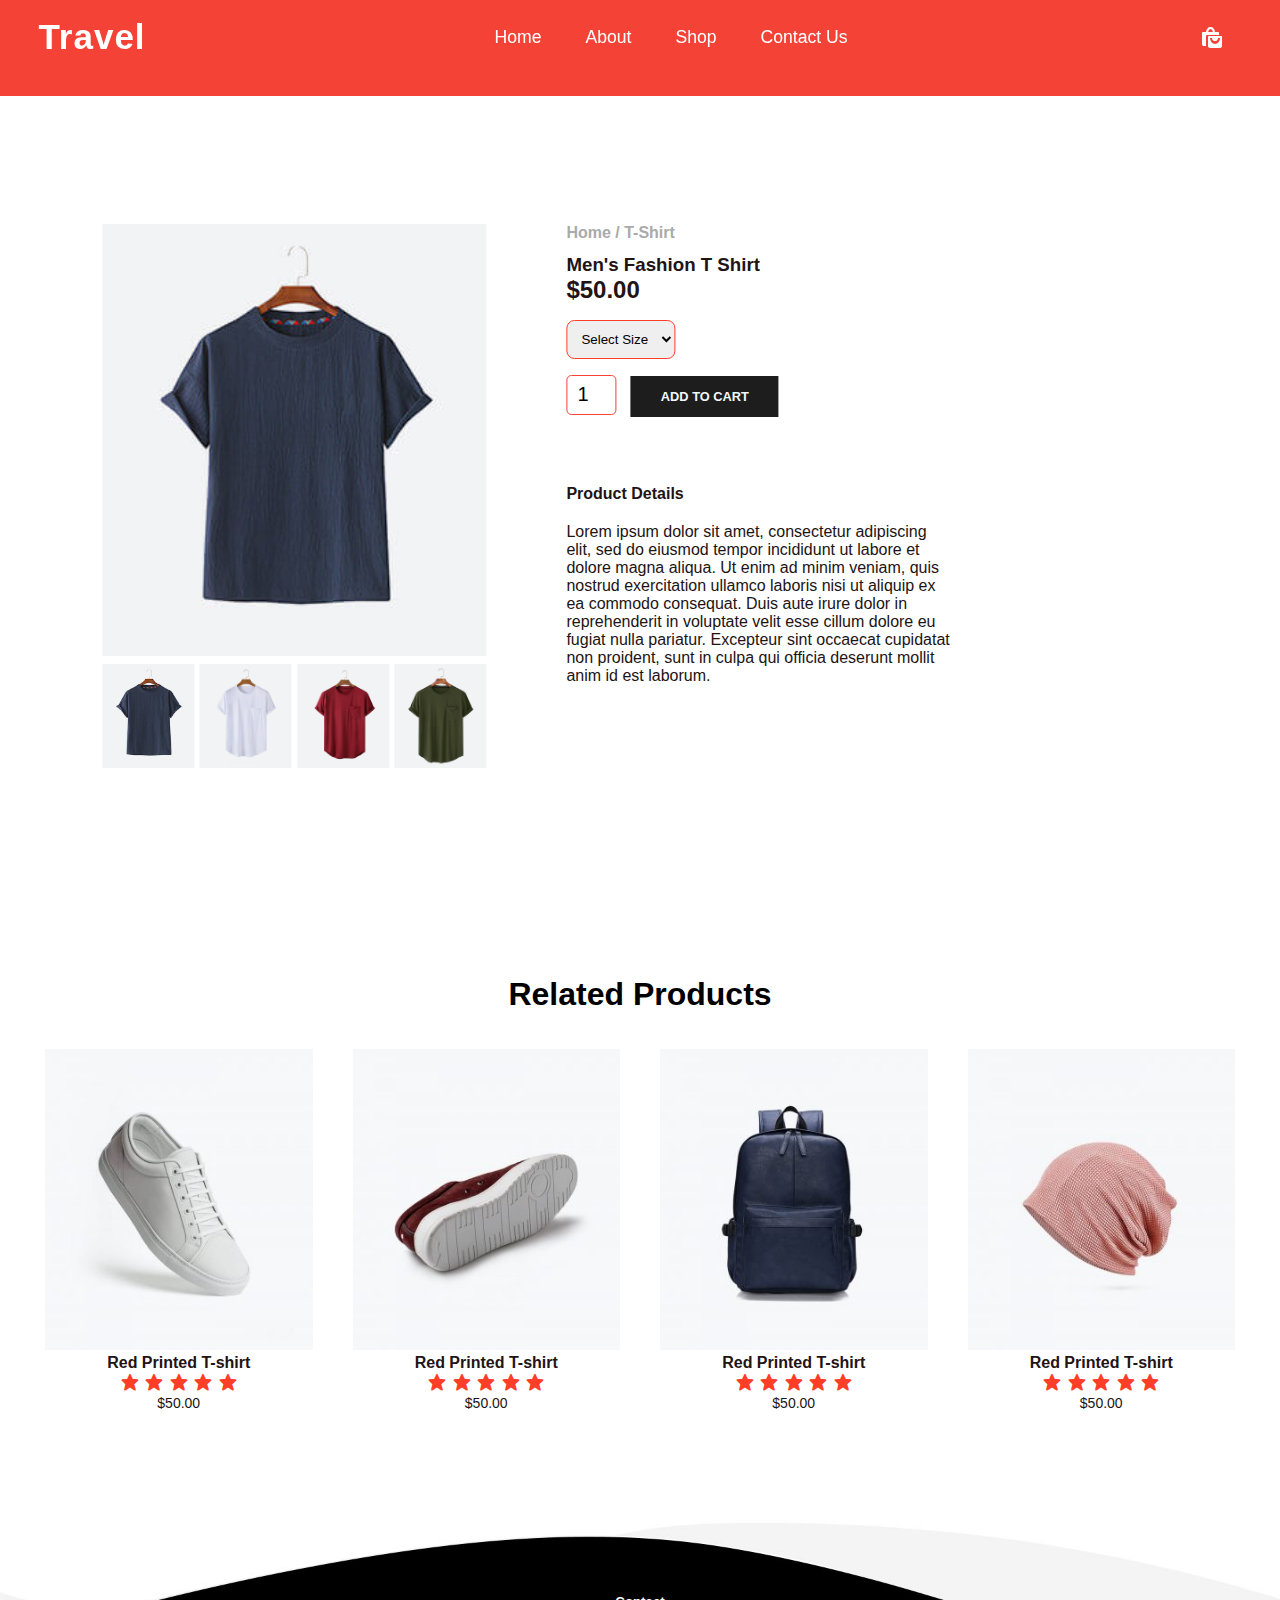
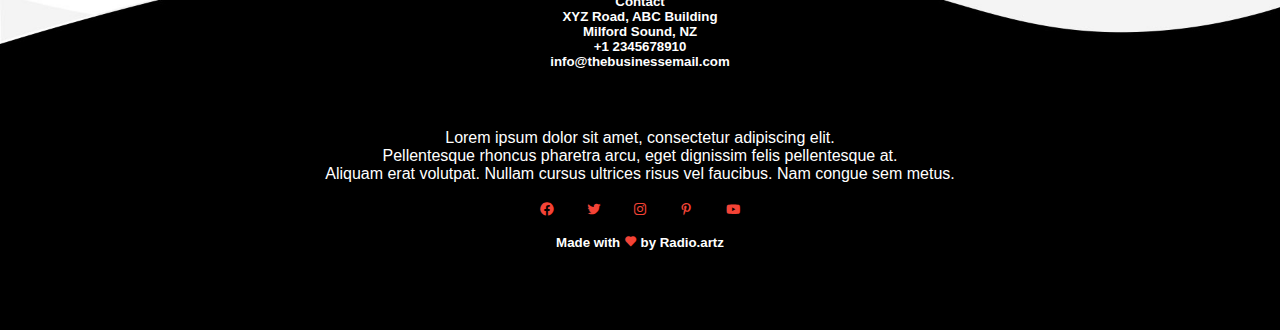
<file: product-information.html>
<!DOCTYPE html>
<html lang="en">
<head>
    <meta charset="UTF-8">
    <title>Travel Ecommerce Website</title>
      <link rel="stylesheet" href="style.css">

     <link rel="stylesheet" href="https://unpkg.com/boxicons@latest/css/boxicons.min.css">

    <link rel="preconnect" href="https://fonts.googleapis.com">
    <link rel="preconnect" href="https://fonts.gstatic.com" crossorigin>
    <link href="https://fonts.googleapis.com/css2?family=Paytone+One& family=Poppins:wght@100;200;300;400;500;600;700;800;900&display=swap" rel="stylesheet">

</head>
<body>
    <!------------------------------------HEADER START------------------------------------->
    <header>
        <a href="#" class="logo">Travel</a>

        <ul class="navbar open-sproduct">
            <li><a href="index.html">Home</a></li>
            <li><a href="index.html">About</a></li>
            <li><a href="store.html">Shop</a></li>
            <li><a href="contact.html">Contact Us</a></li>
        </ul>
        <div class="top-left">
        <a href="store.html#cart-bottom">
           <div class="bx bxs-shopping-bags" id="cart-icon"></div>
       </a>
       <button class="navbar-toggler" type="button" data-bs-toggle="collapse"
                data-bs-target="#navbarSupportedContent" aria-controls="navbarSupportedContent"
                aria-expanded="false" aria-label="Toggle navigation">
        <span class="bx bx-menu" id="menu-icon"></span>
       </button>
       </div>
    </header>

    <section class="product-info">
        <div class="">
        </div>
    </section>
<!------------------------------------HEADER END------------------------------------->


<!---------------------------------SPRODUCT START------------------------------------>
    <section class="container-3 single-product my-5 pt-5">
        <div class="row-3">
            <!--uses pre-made classes to sort images quickly into columns depending on screen size-->
            <div class="col-lg-5 col-md-12 col-12">
                <img class="img-fluid w-100 pb-1" src="img/shop/1.jpg" id="MainImg" alt="">

                <div class="small-img-group">
                    <div class="small-img-col">
                        <img src="img/shop/1.jpg" width="100%" class="small-img" alt="">
                    </div>
                    <div class="small-img-col">
                        <img src="img/shop/13.jpg" width="100%" class="small-img" alt="">
                    </div>
                    <div class="small-img-col">
                        <img src="img/shop/14.jpg" width="100%" class="small-img" alt="">
                    </div>
                    <div class="small-img-col">
                        <img src="img/shop/15.jpg" width="100%" class="small-img" alt="">
                    </div>
                </div>
            </div>

            <div class="col-lg-6 col-md-12 col-12">
                <a href="store.html">
                    <h6>Home / T-Shirt</h6>
                </a>
                <h3>Men's Fashion T Shirt</h3>
                <h2>$50.00</h2>
                <form>
                <select class="my-3">
                    <option>Select Size</option>
                    <option>XXL</option>
                    <option>XL</option>
                    <option>L</option>
                    <option>M</option>
                    <option>S</option>
                    <option>XS</option>
                </select>
                <input type="number" value="1" max="10" min="1">
                    <!---Redirects user to the cart at the bottom of the store page--->
                <button1 class="buy-btn btn-primary shop-item-button" type="button" onclick="window.location.href='store.html#cart-bottom';" id="button1">Add to Cart</button1>
                </form>
                <h4>Product Details</h4>
                <p>Lorem ipsum dolor sit amet, consectetur adipiscing elit,
                    sed do eiusmod tempor incididunt ut labore et dolore magna
                    aliqua. Ut enim ad minim veniam, quis nostrud exercitation
                    ullamco laboris nisi ut aliquip ex ea commodo consequat.
                    Duis aute irure dolor in reprehenderit in voluptate velit
                    esse cillum dolore eu fugiat nulla pariatur. Excepteur sint
                    occaecat cupidatat non proident, sunt in culpa qui officia
                    deserunt mollit anim id est laborum.</p>
            </div>

        </div>
    </section>
<!---------------------------------SPRODUCT END------------------------------------>


<!-----------------------------RELATED PRODUCTS START------------------------------->
<div class="small-container">
  <h2 class="title">Related Products</h2>
  <div class="row">
    <div class="column">
      <img src="img/featured/1.jpg" alt="">
      <h4>Red Printed T-shirt</h4>
      <div class="stars">
          <a href="#"><i class='bx bxs-star'></i></a>
          <a href="#"><i class='bx bxs-star'></i></a>
          <a href="#"><i class='bx bxs-star'></i></a>
          <a href="#"><i class='bx bxs-star'></i></a>
          <a href="#"><i class='bx bxs-star'></i></a>
      </div>
      <p>$50.00</p>
      <button1 class="buy-btn">BUY NOW</button1>
    </div>
    <div class="column">
      <img src="img/featured/2.jpg" alt="">
      <h4>Red Printed T-shirt</h4>
      <div class="stars">
          <a href="#"><i class='bx bxs-star'></i></a>
          <a href="#"><i class='bx bxs-star'></i></a>
          <a href="#"><i class='bx bxs-star'></i></a>
          <a href="#"><i class='bx bxs-star'></i></a>
          <a href="#"><i class='bx bxs-star'></i></a>
      </div>
      <p>$50.00</p>
      <button1 class="buy-btn">BUY NOW</button1>
    </div>
    <div class="column">
      <img src="img/featured/3.jpg" alt="">
      <h4>Red Printed T-shirt</h4>
      <div class="stars">
          <a href="#"><i class='bx bxs-star'></i></a>
          <a href="#"><i class='bx bxs-star'></i></a>
          <a href="#"><i class='bx bxs-star'></i></a>
          <a href="#"><i class='bx bxs-star'></i></a>
          <a href="#"><i class='bx bxs-star'></i></a>
      </div>
      <p>$50.00</p>
      <button1 class="buy-btn">BUY NOW</button1>
    </div>
    <div class="column">
      <img src="img/featured/4.jpg" alt="">
      <h4>Red Printed T-shirt</h4>
      <div class="stars">
          <a href="#"><i class='bx bxs-star'></i></a>
          <a href="#"><i class='bx bxs-star'></i></a>
          <a href="#"><i class='bx bxs-star'></i></a>
          <a href="#"><i class='bx bxs-star'></i></a>
          <a href="#"><i class='bx bxs-star'></i></a>
      </div>
      <p>$50.00</p>
      <button1 class="buy-btn">BUY NOW</button1>
    </div>
  </div>
</div>
<!------------------------------RELATED PRODUCTS END-------------------------------->


<!------------------------------FOOTER START---------------------------------->
<section class="footer">
    <div class="footer-content">
            <h5>Contact</h5>
            <h5>XYZ Road, ABC Building</h5>
            <h5>Milford Sound, NZ</h5>
            <h5>+1 2345678910</h5>
            <h5>info@thebusinessemail.com</h5>
            <p>Lorem ipsum dolor sit amet, consectetur adipiscing elit.<br> Pellentesque rhoncus pharetra arcu,
            eget dignissim felis pellentesque at. <br> Aliquam erat volutpat. Nullam cursus ultrices risus vel faucibus.
            Nam congue sem metus.</p>
    </div>
  <div class="icons">
    <i class='bx bxl-facebook-circle'></i>
    <i class='bx bxl-twitter'></i>
    <i class='bx bxl-instagram'></i>
    <i class='bx bxl-pinterest-alt'></i>
    <i class='bx bxl-youtube'></i>
  </div>
  <h5>Made with <i class='bx bxs-heart'></i> by Radio.artz</h5>
</section>
</body>
<!------------------------------FOOTER START---------------------------------->
 <!--link to javascript functionality-->
    <script type="text/javascript" src="script.js"></script>
</html>
</file>
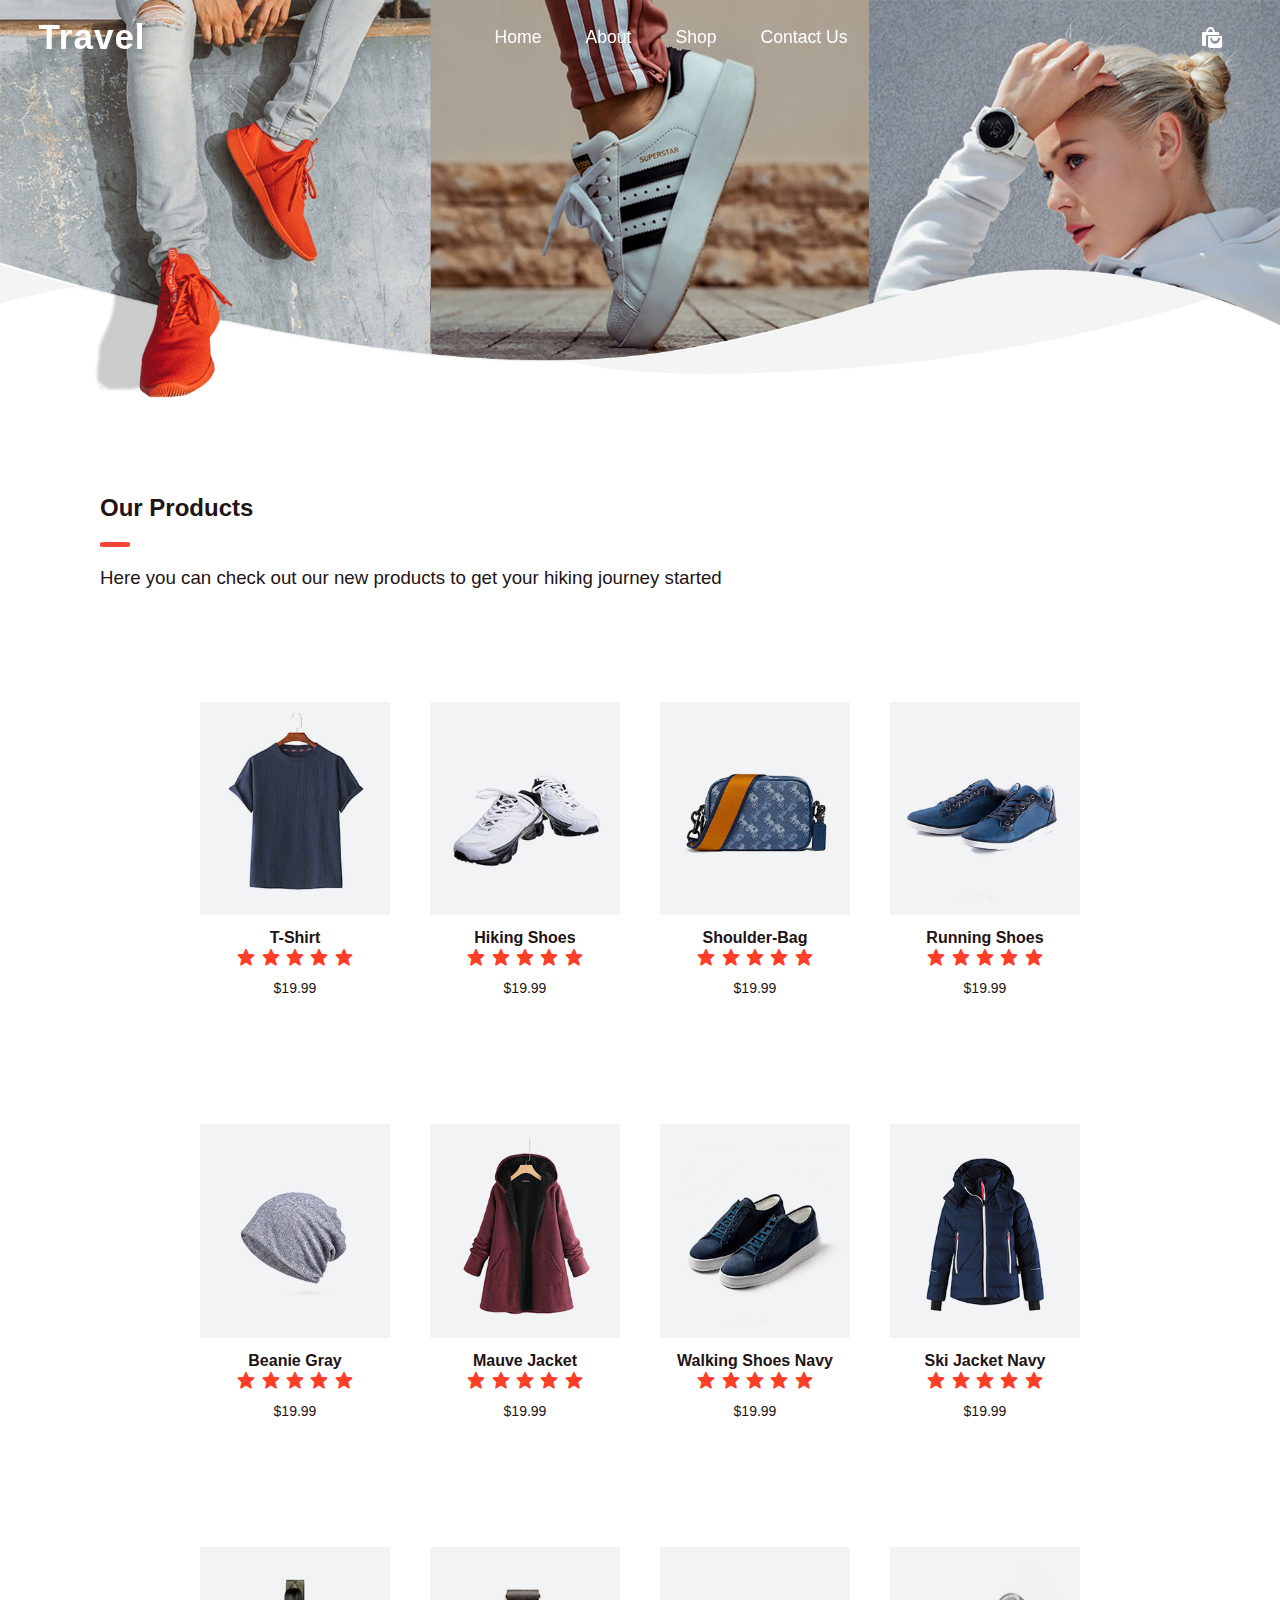
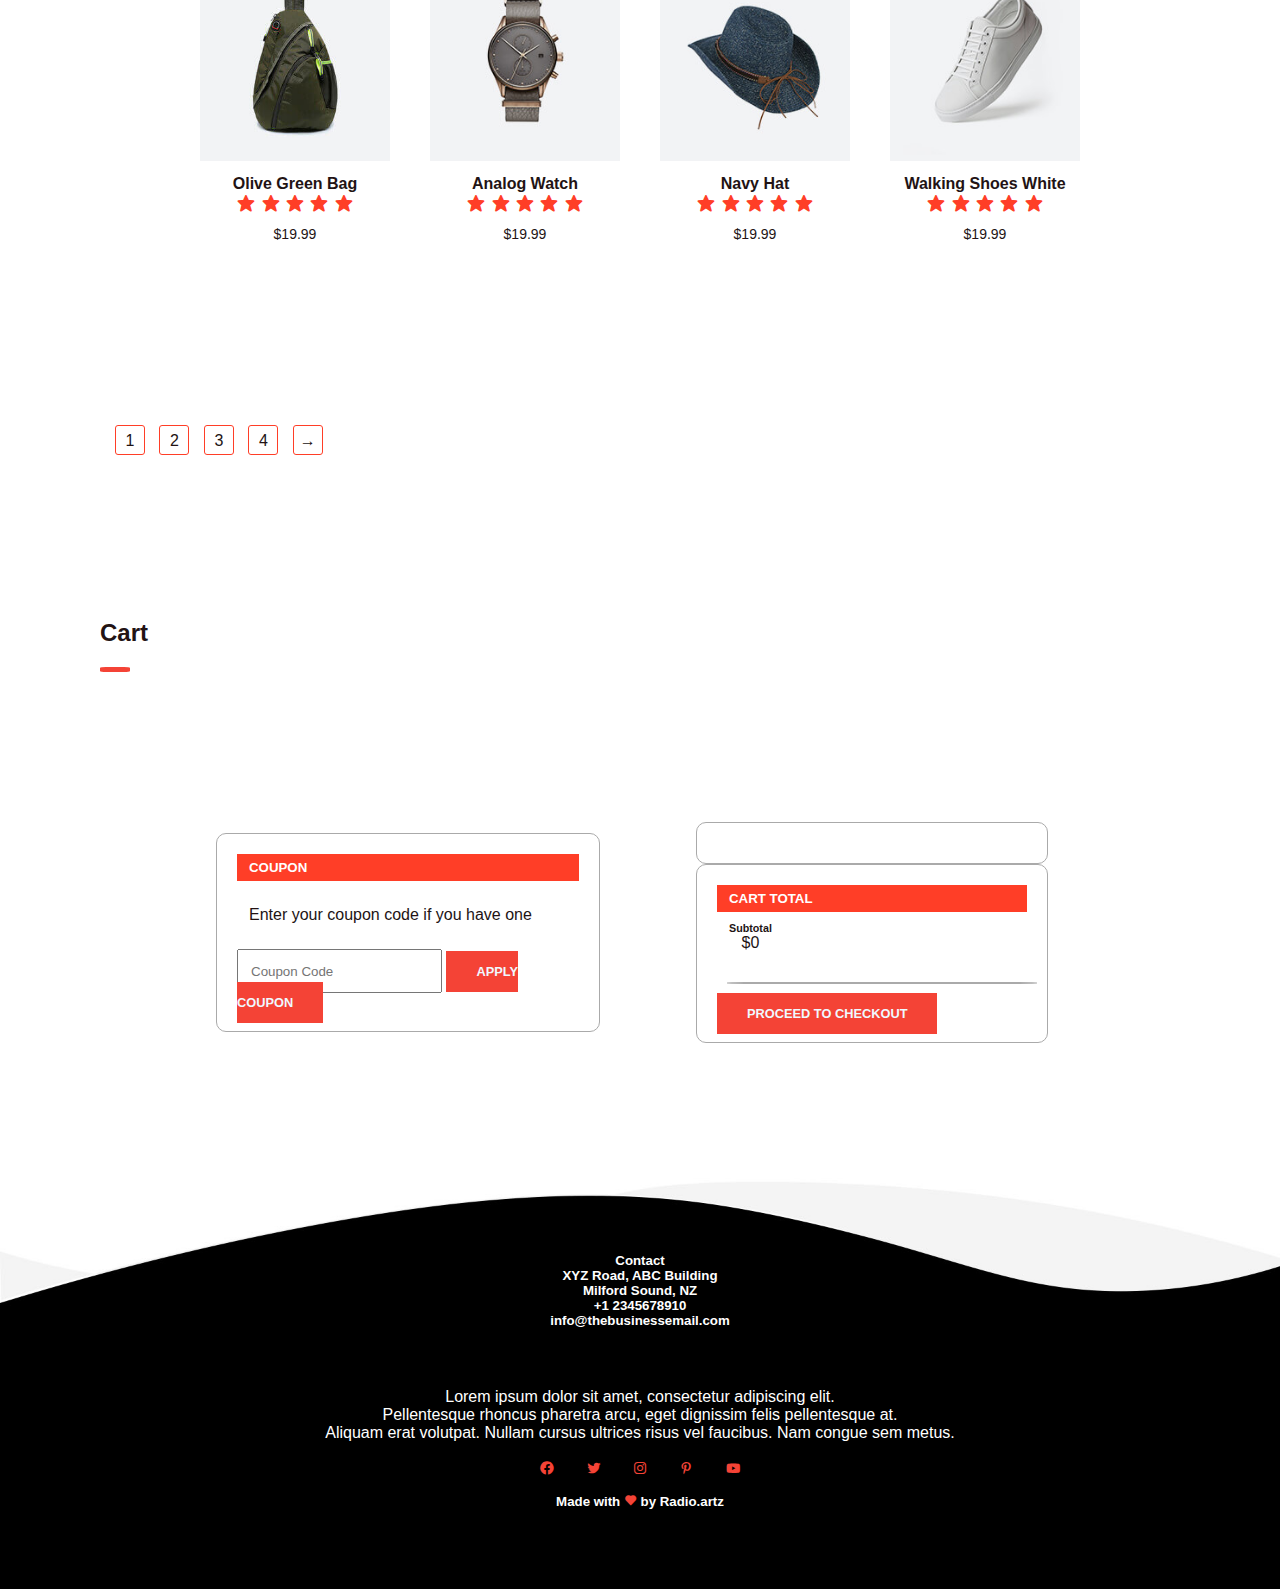
<file: store.html>
<!DOCTYPE html>
<html lang="en">
<head>
    <meta charset="UTF-8">
    <title>Travel Ecommerce Website</title>
      <link rel="stylesheet" href="style.css">

     <link rel="stylesheet" href="https://unpkg.com/boxicons@latest/css/boxicons.min.css">

    <link rel="preconnect" href="https://fonts.googleapis.com">
    <link rel="preconnect" href="https://fonts.gstatic.com" crossorigin>
    <link href="https://fonts.googleapis.com/css2?family=Paytone+One& family=Poppins:wght@100;200;300;400;500;600;700;800;900&display=swap" rel="stylesheet">

</head>
<body>
    <!------------------------------------HEADER START------------------------------------->
    <header>
        <a href="#" class="logo">Travel</a>

        <ul class="navbar open-shop">
            <li><a href="index.html">Home</a></li>
            <li><a href="about.html">About</a></li>
            <li><a href="store.html">Shop</a></li>
            <li><a href="contact.html">Contact Us</a></li>
        </ul>
        <div class="top-left">
        <a href="#cart-bottom">
           <div class="bx bxs-shopping-bags" id="cart-icon"></div>
       </a>
       <button class="navbar-toggler" type="button" data-bs-toggle="collapse"
                data-bs-target="#navbarSupportedContent" aria-controls="navbarSupportedContent"
                aria-expanded="false" aria-label="Toggle navigation">
        <span class="bx bx-menu" id="menu-icon"></span>
       </button>
       </div>
    </header>

    <section class="categories">
        <div class="">
        </div>
    </section>
<!------------------------------------HEADER END------------------------------------->


<!------------------------------------STORE PAGE START------------------------------------->
    <div class="small-container2">
  <h2 class="shop-title">Our Products</h2>
    <hr>
  <h3>Here you can check out our new products to get your hiking journey started</h3>
        <!---Uses classes to connect each section of a product to the Javascript that will add it to the cart-->
        <div class="small-container2 content-section">
            <div class="shop-items row">
                <div class="shop-item column">
                    <img class="shop-item-image" onclick="window.location.href='product-information.html';" src="img/shop/1.jpg">
                    <h4 class="shop-item-title">T-Shirt</h4>
                    <div class="shop-item-details">
                        <div class="stars">
                                    <a href="#"><i class='bx bxs-star'></i></a>
                                    <a href="#"><i class='bx bxs-star'></i></a>
                                    <a href="#"><i class='bx bxs-star'></i></a>
                                    <a href="#"><i class='bx bxs-star'></i></a>
                                    <a href="#"><i class='bx bxs-star'></i></a>
                        </div>
                        <p class="shop-item-price">$19.99</p>
                        <button1 class="buy-btn btn-primary shop-item-button" type="button" onclick="window.location.href='#cart-bottom';">ADD TO CART</button1>
                    </div>
                </div>
                <div class="shop-item column">
                    <img class="shop-item-image" src="img/shop/2.jpg">
                    <h4 class="shop-item-title">Hiking Shoes</h4>
                    <div class="shop-item-details">
                        <div class="stars">
                                    <a href="#"><i class='bx bxs-star'></i></a>
                                    <a href="#"><i class='bx bxs-star'></i></a>
                                    <a href="#"><i class='bx bxs-star'></i></a>
                                    <a href="#"><i class='bx bxs-star'></i></a>
                                    <a href="#"><i class='bx bxs-star'></i></a>
                        </div>
                        <p class="shop-item-price">$19.99</p>
                        <button1 class="buy-btn btn-primary shop-item-button" type="button">ADD TO CART</button1>
                    </div>
                </div>
                <div class="shop-item column">
                    <img class="shop-item-image" src="img/shop/3.jpg">
                    <h4 class="shop-item-title">Shoulder-Bag</h4>
                    <div class="shop-item-details">
                        <div class="stars">
                                    <a href="#"><i class='bx bxs-star'></i></a>
                                    <a href="#"><i class='bx bxs-star'></i></a>
                                    <a href="#"><i class='bx bxs-star'></i></a>
                                    <a href="#"><i class='bx bxs-star'></i></a>
                                    <a href="#"><i class='bx bxs-star'></i></a>
                        </div>
                        <p class="shop-item-price">$19.99</p>
                        <button1 class="buy-btn btn-primary shop-item-button" type="button">ADD TO CART</button1>
                    </div>
                </div>
                <div class="shop-item column">
                    <img class="shop-item-image" src="img/shop/4.jpg">
                    <h4 class="shop-item-title">Running Shoes</h4>
                    <div class="shop-item-details">
                        <div class="stars">
                                    <a href="#"><i class='bx bxs-star'></i></a>
                                    <a href="#"><i class='bx bxs-star'></i></a>
                                    <a href="#"><i class='bx bxs-star'></i></a>
                                    <a href="#"><i class='bx bxs-star'></i></a>
                                    <a href="#"><i class='bx bxs-star'></i></a>
                        </div>
                        <p class="shop-item-price">$19.99</p>
                        <button1 class="buy-btn btn-primary shop-item-button" type="button">ADD TO CART</button1>
                    </div>
                </div>
                <div class="shop-item column">
                    <img class="shop-item-image" src="img/shop/5.jpg">
                    <h4 class="shop-item-title">Beanie Gray</h4>
                    <div class="shop-item-details">
                        <div class="stars">
                                    <a href="#"><i class='bx bxs-star'></i></a>
                                    <a href="#"><i class='bx bxs-star'></i></a>
                                    <a href="#"><i class='bx bxs-star'></i></a>
                                    <a href="#"><i class='bx bxs-star'></i></a>
                                    <a href="#"><i class='bx bxs-star'></i></a>
                        </div>
                        <p class="shop-item-price">$19.99</p>
                        <button1 class="buy-btn btn-primary shop-item-button" type="button">ADD TO CART</button1>
                    </div>
                </div>
                <div class="shop-item column">
                    <img class="shop-item-image" src="img/shop/6.jpg">
                    <h4 class="shop-item-title">Mauve Jacket</h4>
                    <div class="shop-item-details">
                        <div class="stars">
                                    <a href="#"><i class='bx bxs-star'></i></a>
                                    <a href="#"><i class='bx bxs-star'></i></a>
                                    <a href="#"><i class='bx bxs-star'></i></a>
                                    <a href="#"><i class='bx bxs-star'></i></a>
                                    <a href="#"><i class='bx bxs-star'></i></a>
                        </div>
                        <p class="shop-item-price">$19.99</p>
                        <button1 class="buy-btn btn-primary shop-item-button" type="button">ADD TO CART</button1>
                    </div>
                </div>
                <div class="shop-item column">
                    <img class="shop-item-image" src="img/shop/7.jpg">
                    <h4 class="shop-item-title">Walking Shoes Navy</h4>
                    <div class="shop-item-details">
                        <div class="stars">
                                    <a href="#"><i class='bx bxs-star'></i></a>
                                    <a href="#"><i class='bx bxs-star'></i></a>
                                    <a href="#"><i class='bx bxs-star'></i></a>
                                    <a href="#"><i class='bx bxs-star'></i></a>
                                    <a href="#"><i class='bx bxs-star'></i></a>
                        </div>
                        <p class="shop-item-price">$19.99</p>
                        <button1 class="buy-btn btn-primary shop-item-button" type="button">ADD TO CART</button1>
                    </div>
                </div>
                <div class="shop-item column">
                    <img class="shop-item-image" src="img/shop/8.jpg">
                    <h4 class="shop-item-title">Ski Jacket Navy</h4>
                    <div class="shop-item-details">
                        <div class="stars">
                                    <a href="#"><i class='bx bxs-star'></i></a>
                                    <a href="#"><i class='bx bxs-star'></i></a>
                                    <a href="#"><i class='bx bxs-star'></i></a>
                                    <a href="#"><i class='bx bxs-star'></i></a>
                                    <a href="#"><i class='bx bxs-star'></i></a>
                        </div>
                        <p class="shop-item-price">$19.99</p>
                        <button1 class="buy-btn btn-primary shop-item-button" type="button">ADD TO CART</button1>
                    </div>
                </div>
                <div class="shop-item column">
                    <img class="shop-item-image" src="img/shop/9.jpg">
                    <h4 class="shop-item-title">Olive Green Bag</h4>
                    <div class="shop-item-details">
                        <div class="stars">
                                    <a href="#"><i class='bx bxs-star'></i></a>
                                    <a href="#"><i class='bx bxs-star'></i></a>
                                    <a href="#"><i class='bx bxs-star'></i></a>
                                    <a href="#"><i class='bx bxs-star'></i></a>
                                    <a href="#"><i class='bx bxs-star'></i></a>
                        </div>
                        <p class="shop-item-price">$19.99</p>
                        <button1 class="buy-btn btn-primary shop-item-button" type="button">ADD TO CART</button1>
                    </div>
                </div>
                <div class="shop-item column">
                    <img class="shop-item-image" src="img/shop/10.jpg">
                    <h4 class="shop-item-title">Analog Watch</h4>
                    <div class="shop-item-details">
                        <div class="stars">
                                    <a href="#"><i class='bx bxs-star'></i></a>
                                    <a href="#"><i class='bx bxs-star'></i></a>
                                    <a href="#"><i class='bx bxs-star'></i></a>
                                    <a href="#"><i class='bx bxs-star'></i></a>
                                    <a href="#"><i class='bx bxs-star'></i></a>
                        </div>
                        <p class="shop-item-price">$19.99</p>
                        <button1 class="buy-btn btn-primary shop-item-button" type="button">ADD TO CART</button1>
                    </div>
                </div>
                <div class="shop-item column">
                    <img class="shop-item-image" src="img/shop/11.jpg">
                    <h4 class="shop-item-title">Navy Hat</h4>
                    <div class="shop-item-details">
                        <div class="stars">
                                    <a href="#"><i class='bx bxs-star'></i></a>
                                    <a href="#"><i class='bx bxs-star'></i></a>
                                    <a href="#"><i class='bx bxs-star'></i></a>
                                    <a href="#"><i class='bx bxs-star'></i></a>
                                    <a href="#"><i class='bx bxs-star'></i></a>
                        </div>
                        <p class="shop-item-price">$19.99</p>
                        <button1 class="buy-btn btn-primary shop-item-button" type="button">ADD TO CART</button1>
                    </div>
                </div>
                <div class="shop-item column">
                    <img class="shop-item-image" src="img/shop/12.jpg">
                    <h4 class="shop-item-title">Walking Shoes White</h4>
                    <div class="shop-item-details">
                        <div class="stars">
                                    <a href="#"><i class='bx bxs-star'></i></a>
                                    <a href="#"><i class='bx bxs-star'></i></a>
                                    <a href="#"><i class='bx bxs-star'></i></a>
                                    <a href="#"><i class='bx bxs-star'></i></a>
                                    <a href="#"><i class='bx bxs-star'></i></a>
                        </div>
                        <p class="shop-item-price">$19.99</p>
                        <button1 class="buy-btn btn-primary shop-item-button" type="button">ADD TO CART</button1>
                    </div>
                </div>
            </div>
            </div>
        </div>
<!------------------------------------STORE PAGE END------------------------------------->


<!------------------------------------PAGEINATION START------------------------------------->
  <div class="page-btn">
    <span>1</span>
    <span>2</span>
    <span>3</span>
    <span>4</span>
    <span>&#8594;</span>
  </div>
<!------------------------------------PAGEINATION END------------------------------------->


<!------------------------------------CART AND COUPON START------------------------------------->
<div class="small-container2">
    <h2 class="shop-title">Cart</h2>
    <hr>
</div>
<section id="cart-bottom" class="container-3">
    <div class="row-purchases">
        <div class="coupon col-lg-6 col-12">
            <div>
                <h5>COUPON</h5>
                <p>Enter your coupon code if you have one</p>
                <input type="text" placeholder="Coupon Code">
                <button1>APPLY COUPON</button1>
            </div>
        </div>

        <div class="total col-lg-6 col-12 container">
            <div class="cart-items">
            </div>
            <div class="cart-total">
                <h5 class="cart-total-title">CART TOTAL</h5>
                <div class="subtotal">
                    <h6>Subtotal</h6>
                    <!--Uses classes to connect to Javascript which calculates the total based on product price-->
                    <p class="cart-total-price">$0</p>
                </div>
                <hr class="second-hr">

                <button1 class="btn-primary btn-purchase checkout" type="button">PROCEED TO CHECKOUT</button1>
            </div>
        </div>
    </div>
</section>
    </body>
<!------------------------------------CART AND COUPON END------------------------------------->


<!------------------------------FOOTER START---------------------------------->
<section class="footer">
    <div class="footer-content">
            <h5>Contact</h5>
            <h5>XYZ Road, ABC Building</h5>
            <h5>Milford Sound, NZ</h5>
            <h5>+1 2345678910</h5>
            <h5>info@thebusinessemail.com</h5>
            <p>Lorem ipsum dolor sit amet, consectetur adipiscing elit.<br> Pellentesque rhoncus pharetra arcu,
            eget dignissim felis pellentesque at. <br> Aliquam erat volutpat. Nullam cursus ultrices risus vel faucibus.
            Nam congue sem metus.</p>
    </div>
  <div class="icons">
    <i class='bx bxl-facebook-circle'></i>
    <i class='bx bxl-twitter'></i>
    <i class='bx bxl-instagram'></i>
    <i class='bx bxl-pinterest-alt'></i>
    <i class='bx bxl-youtube'></i>
  </div>
  <h5>Made with <i class='bx bxs-heart'></i> by Radio.artz</h5>
</section>

<!------------------------------FOOTER END---------------------------------->
</html>

<!--link to javascript functionality-->
<script type="text/javascript" src="script.js"></script>
<!--link to javascript Store functionality-->
<script type="text/javascript" src="store.js"></script>
</file>
<file: style.css>
*{
    padding: 0;
    margin: 0;
    box-sizing: border-box;
    font-family: 'Poppins', sans-serif;
    text-decoration: none;
    list-style: none;
    scroll-behavior: smooth;
}
:root{
    --bg-colour: #fff;
    --text-colour: #221314;
    --second-colour: #FF3E27;
    --main-colour: #f44336;
    --big-font: 96px;
    --h2-font: 48px;
    --p--font: 17.6px;
}

body{
    background: var(--bg-color);
    color: var(--text-colour);
}

button1, #button1{
    font-size: 0.8rem;
    font-weight: 700;
    outline: none;
    border: none;
    background-color: #1d1d1d;
    color: aliceblue;
    padding: 13px 30px;
    text-transform: uppercase;
    cursor: pointer;
    margin-top: 12px;
}
button1, #button1:hover{
    background-color: #f44336;
    transition: 0.3s ease;
}
button:not(hover){
    background-color: #000000;
    transition: 0.3s ease;
}

/*--------------------------CUSTOM ADDITIVES START [Based on Bootstrap]--------------------------*/
hr{
    width: 30px;
    height: 5px;
    border: 1px solid transparent;
    border-radius: 20%;
    background-color: #f44336;
    margin-top: 20px;
    margin-right: auto;
    margin-bottom: 20px;
    margin-left: 10px;
}
.container-3{
  padding-right: 35%;
  padding-left: 35%;
  margin-right: auto;
  margin-left: auto;
}
.my-5 {
  margin-top: 3rem;
  margin-bottom: 3rem;
}
.pt-5 {
  padding-top: 3rem;
}
.col-lg-5 {
    flex: 0 0 auto;
    width: 41.66666667%;
  }
.col-lg-6 {
    flex: 0 0 auto;
    width: 50%;
  }
.col-md-12 {
    flex: 0 0 auto;
    width: 100%;
  }
.col-12 {
  flex: 0 0 auto;
  width: 100%;
}
.img-fluid {
  max-width: 100%;
  height: auto;
}
.w-100 {
  width: 100%;
}
.pb-1 {
  padding-bottom: 0.25rem;
}
.my-3 {
  margin-top: 1rem !important;
  margin-bottom: 1rem !important;
}
/*----------------------------ADDITIVES END-------------------------------*/

/*----------------------------HEADER START-------------------------------*/
header{
    position: fixed;
    top: 0;
    right: 0;
    width: 100%;
    z-index: 1000;
    display: flex;
    align-items: center;
    justify-content: space-between;
    background: transparent;
    padding: 30px 18%;
    transition: ease .40s;
}
header img{
    filter: invert(100%);
}
.logo{
    font-size: 35px;
    font-weight: 600;
    letter-spacing: 1px;
    color: var(--bg-colour)
}

.navbar{
    display: flex;
}
.navbar a{
    color: var(--bg-colour);
    font-size: var(--p--font);
    font-weight: 500;
    padding: 10px 22px;
    border-radius: 4px;
    transition: ease .40s;
}
.navbar a:hover{
    background: var(--bg-colour);
    color: var(--text-colour);
    box-shadow: 5px 10px 30px rgb(85 85 85 / 20%);
    border-radius: 4px;
}
.top-left{
    display: flex;
    justify-content: space-between;
    gap: 15px;
}
#menu-icon{
    color: var(--bg-colour);
    font-size: 1.5rem;
    font-weight: 500;
    transition: 0.3s ease;
    cursor: pointer;
    padding: 7px;
    display: none;
}
#menu-icon:hover, #menu-icon.active{
    background: var(--bg-colour);
    color: var(--text-colour);
    box-shadow: 5px 10px 30px rgb(85 85 85 / 20%);
    border-radius: 4px;
    transition: 0.5s ease;
}

#cart-icon:hover{
    background: var(--bg-colour);
    color: var(--text-colour);
    box-shadow: 5px 10px 30px rgb(85 85 85 / 20%);
    border-radius: 4px;
    transition: 0.5s ease;
}

.navbar-toggler{
    background: none;
    border: none;
}

#cart-icon{
    color: #ffffff;
    scale: 150%;
    padding: 7px;
}

section{
    padding: 80px 18%;
}
.home{
    position: relative;
    width: 100%;
    height: 100vh;
    background: url(img/backgroundmain.jpg);
    background-size: cover;
    background-position: center;
    background-repeat: no-repeat;
    display: flex;
    flex-direction: column;
    justify-content: center;
    align-items: flex-start;
}
.home-text h1{
    font-size: 250px;
    line-height: 1;
    color: var(--bg-colour);
    font-family: cheap-pine,sans-serif;
    font-weight: 400;
    font-style: normal;
    letter-spacing: 4px;
    margin-bottom: 0;
}
.home-text p{
    color: #ffffffbf;
    font-size: 20px;
    font-weight: 400;
    line-height: 38px;
    margin-bottom: 50px;
}
.home-text h2{
    color: #ffffffbf;
    font-size: 20px;
    font-weight: 400;
    line-height: 38px;
    margin-bottom: 5px;
}
.home form{
    max-width: 100%;
    width: 450px;
    position: relative;
}
.home form input:first-child{
    display: inline-block;
    width: 100%;
    padding: 20px 150px 20px 30px;
    box-shadow: 5px 10px 30px rgb(85 85 85 / 20%);
    outline: none;
    border: none;
    border-radius: 15px;
    opacity: 75%;
}
.home form input:last-child{
    display: inline-block;
    position: absolute;
    outline: none;
    border: none;
    padding: 14px 30px;
    border-radius: 15px;
    background: #ff492c;
    color: var(--bg-colour);
    top: 6px;
    right: 6px;
    cursor: pointer;
}

.home form input:last-child:hover{
    background: #ff492c;
    transition: 0.3s ease;
}

header.sticky{
    background: var(--bg-colour);
    padding: 10px 18%;
}
.sticky #cart-icon{
    color: #000000;
}
.sticky .logo{
   color: var(--text-colour);
}
.sticky .navbar a{
    color: var(--text-colour);
    box-shadow: none;
}
.sticky .navbar{
    top: 3rem;

}
.sticky .navbar a:hover{
    color: #f44336;
}
.text h2{
    font-size: var(--h2-font);
    line-height: 1.1;
}
/*----------------------------HEADER END-------------------------------*/

/*----------------------------BOOKING FORM START-------------------------------*/
.book-form {
  width: 100%;
  margin: 3rem auto;
  background: var(--bg-colour);
  border-radius: 1rem;
  padding: 1.5rem 2rem;
}

.book-form form {
  display: flex;
  flex-wrap: wrap;
  gap: 1.5rem;
  align-items: flex-end;
}

.book-form form .inputBox {
    flex: 1 1 25rem;
}

.book-form form .btn {
    flex: 1 1 25rem;
    margin-bottom: 0.3rem;
}

.book-form form .inputBox span {
  font-size: 1.4rem;
  color: #aaa;
}
.book-form form .inputBox input {
  width: 100%;
  padding: 1.2rem 1.4rem;
  border-radius: 1.7rem;
  border: 1px solid transparent;
  box-shadow: inset 0 0 4px;
  font-size: 1.2rem;
  color: #aaa;
  text-transform: none;
  background: none;
}
.btn{
    background-color: #FF3E27;
    color: var(--bg-colour);
    padding: 1rem 3rem;
    border-radius: 5rem;
    border: 1px solid transparent;
    font-size: 1.2rem;
    text-transform: none;
    text-align: center;
}
.btn:hover{
    cursor: pointer;
}
.book-form form .btn:hover {
    box-shadow: 5px 10px 15px rgb(55 55 55 / 12%);
	border: 1px solid transparent;
	transform: scale(101%);
    transition: ease 0.4s;
    opacity: 70%;
    cursor: pointer;
}

section1{
    padding: 0;
}
.container{
    max-width: 1040px;
    padding-left: 1rem;
    padding-right: 1rem;
    margin: 50px auto;
}
/*----------------------------BOOKING FORM END-------------------------------*/


/*----------------------------EXPERIENCES START----------------------------*/
section{
    padding: 50px -100%;
}

.title{
	text-align: center;
}
.title h2{
	font-size: var(--h2-font);
	line-height: 1.2;
}
.experiences-content{
	display: flex;
	flex: 33.33%;
    gap: 32px;
	align-items: center;
    margin-bottom: 60px;
    margin-top: 40px;
}
.thum{
	position: relative;
	transition: all .3s cubic-bezier(.445,.05,.55,.95);
	will-change: filter;
	cursor: pointer;
}
.thum:hover{
   	transform: scale(102%);
    transition: ease 0.4s;
}
.thum img{
	width: 100%;
	height: auto;
}
.thum h3{
	position: absolute;
	font-size: 30px;
	font-weight: 600;
	text-align: right;
	color: #f0eded;
	top: 25px;
	right: 20px;
}
.dest-content{
	display: flex;
    padding-top: 24px;
    flex-wrap: wrap;
    justify-content: center;
    align-items: center;
    text-align: center;
}
.stars i{
	color: #FF3E27;
	font-size: 20px;
}
/*----------------------------EXPERIENCES END----------------------------*/


/*-----------------------------BANNER START-------------------------------*/
#banner{
    background-image: url("img/parallax.jpg");
    width: 100%;
    height: 60vh;
    background-size: cover;
    background-position: top 70px center;
    background-repeat: no-repeat;
    background-attachment: fixed;
    display: flex;
    flex-direction: column;
    justify-content: center;
    align-items: flex-start;
}
.container1{
    --bs-gutter-x: 10rem;
    --bs-gutter-y: 0;
    width: 100%;
    padding-right: calc(var(--bs-gutter-x) * 0.5);
    padding-left: calc(var(--bs-gutter-x) * 0.5);
    margin-right: auto;
    margin-left: auto;
    font-size: 180%;
    color: #ffffff;
}

/*-----------------------------BANNER END-------------------------------*/


/*--------------------------COMPANY OFFERS START------------------------*/
.row-items{
	display: flex;
    gap: 4%;
    text-align: center;
    flex-wrap: wrap;
    align-items: center;
    justify-content: center;
}
.text{
    font-size: var(--h2-font);
	line-height: 1.2;
    text-align: center;
}
.container-box{
	background: var(--bg-color);
	border: 1px solid transparent;
	padding: 30px 10px;
	border-radius: 4px;
	transition: all 1s ease 0s;
	cursor: pointer;
}
.container-img img{
	height: 85px;
	width: 85px;
	padding: 15px;
	background: var(--bg-color);
	border-radius: 4px;
	margin-bottom: 15px;
	cursor: pointer;
}
.container-box h4{
	font-size: 24px;
	font-weight: 600;
	margin-bottom: 8px;
}
.container-box p{
	font-size: 15px;
	color: var(--second-color);
}
.container-box:hover{
	border: 1px solid transparent;
	transform: translateY(-3px);
}
/*--------------------------COMPANY OFFERS END------------------------*/


/*----------------------VIDEO ADVERTISEMENT START-----------------------*/
.about {
    display: block;
    align-items: center;
    flex-wrap: wrap;
}

.about .video-container .controls {
    text-align: center;
    padding: 2rem 0;
}

.about .video-container .controls span {
    display: inline-block;
    height: 1.5rem;
    width: 1.5rem;
    border-radius: 50%;
    background: #aaaaaa;
    cursor: pointer;
    margin: .7rem;
}

.about .video-container .controls span:hover {
    background: #f44336;
    transition: ease .5s;
}

.about .content {
    flex: 1 1 42rem;
    text-align: center;
}

.about .content span {
    color: #f44336;
    font-size: 2rem;

}

.about .content h3 {
    color: #000000;
    font-size: 4rem;
    margin-top: 0.5rem;
}

.about .content p {
    padding: 1rem 10px 10px 10px;
    font-size: 1.4rem;
    color: #000000;
    line-height: 2;
}

.about .video-container video {
    right:0;
    left:0;
    width: 100%;
    height: 800px;
    object-fit: cover;
}
/*----------------------VIDEO ADVERTISEMENT END-----------------------*/

/*--------------------------FEATURED PRODUCTS START-------------------------*/
.column .buy-btn{
    color: #ffffff;
    transform: translateY(20px);
    opacity: 0;
    transition: 0.3s all;
    border-radius: 0.2rem;
    text-align: center;
    font-size: 0.8rem;
    font-weight: 700;
    outline: none;
    border: none;
    background-color: #1d1d1d;
    padding: 13px 40px;
    text-transform: uppercase;
}
.column:hover .buy-btn{
    transform: translateY(0);
    opacity: 100%;
}



.small-container{
    margin: auto;
    padding-left: 25px;
    padding-right: 25px;
    padding-top: 5%;
}

.row {
  display: flex;
  flex-wrap: wrap;
    align-items: center;
}

.column{
    flex: 25%;
    min-width: 200px;
    transition: transform 0.5s;
    text-align: center;
    padding: 20px 20px 10px;
    margin-bottom: 50px;
}

.column img{
    width: 100%;
    height: auto;
    box-sizing: border-box;
    object-fit: cover;
    cursor: pointer;
}

.title{
    text-align: center;
    margin: 0 80px;
    position: relative;
    line-height: 60px;
    color: #000000;
    font-size: 32px;
}


.column p{
    font-size: 14px;
    padding-bottom: 30px;
}

.column:hover{
    transform: translateY(-5px);
    opacity: 70%;
    transition: 0.3s ease;
}
.column:not(hover){
    transform: translateY(5px);
    opacity: 100%;
    transition: 0.3s ease;
}
/*--------------------------FEATURED PRODUCTS END-------------------------*/


/*-------------------------------------------------------------------------

                             CONTACT PAGE START

-------------------------------------------------------------------------*/

.contact-col .bx{
    scale: 120%;
    padding-right: 20px;
}
.contact{
    position: relative;
    width: 100%;
    height: 100vh;
    background: url(img/backgroundcontact.jpg) center;
    background-repeat: no-repeat;
    background-size: cover;
    align-items: center;
    padding-top: 20%;
    text-align: center;
    padding-bottom: 0;
}

.contact-text h1{
    font-size: var(--big-font);
    line-height: 1.2;
    color: var(--bg-colour);
    font-family: 'Paytone One', sans-serif;
    letter-spacing: 4px;
    margin-bottom: 20px;
}
.contact-text p{
    color: #ffffffbf;
    font-size: 20px;
    font-weight: 400;
    line-height: 38px;
    margin-bottom: 50px;
}
.location h1{
    text-align: center;
    font-size: 40px;
    padding-bottom: 30px;
}
.location{
    width: 80%;
    margin: auto;
    padding: 90px 10px 8px;
}

.location iframe{
    width: 100%;
}
.contact-us{
    width: 80%;
    margin: auto;
}
.contact-us h1{
    text-align: center;
    font-size: 40px;
    padding-bottom: 70px;
}
.contact-col{
    flex-basis: 48%;
    margin-bottom: 30px;
}
.contact-col div{
    display: flex;
    align-items: center;
    margin-bottom: 40px;
}
.contact-col div .fa{
    font-size: 28px;
    color: #f44336;
    margin: 10px 30px 10px 10px;
}
.contact-col div p{
    padding: 0;
}
.contact-col div h5{
    font-size: 20px;
    margin-bottom: 5px;
    color: #555;
    font-weight: 400;
}
.contact-col input, .contact-col textarea{
    width: 100%;
    padding: 15px;
    margin-bottom: 17px;
    outline: none;
    border: 3px solid #ccc;
    box-sizing: border-box;
}
/*--------------------------CONTACT PAGE END-------------------------*/


/*-------------------------------------------------------------------------

                             ABOUT PAGE START

-------------------------------------------------------------------------*/
.about-head{
    position: relative;
    width: 100%;
    height: 70vh;
    background: url(img/backgroundabout.jpg) center;
    align-items: center;
    padding-top: 20%;
    text-align: center;
}

.experience-lvl{
    width: 100%;
    margin: auto;
    text-align: center;
    padding-top: 100px;
}
.experience-lvl h1{
    font-size: 36px;
    font-weight: 600;
}

.experience-lvl p{
    color: #777;
    font-size: 14px;
    font-weight: 300;
    line-height: 22px;
    padding: 10px;
}

.experience-lvl .row {
    margin-top: 5%;
    display: flex;
    justify-content: space-between;
}
.experience-lvl-col{
    flex-basis: 31%;
    background: #FFEAE3;
    border-radius: 10px;
    margin-bottom: 5%;
    padding: 20px 12px;
    box-sizing: border-box;
}
.experience-lvl h3{
    text-align: center;
    font-weight: 600;
    margin: 10px 0;
}
@media(max-width: 700px){
    .experience-lvl .row{
        flex-direction: column;
    }
}

.about-us{
    width: 100%;
    margin: auto;
    padding-top: 80px;
    padding-bottom: 50px;
}

.about-col{
    flex-basis: 48%;
    padding: 40px 20px;
}

.about-col img{
    width: 100%;
    border: 1px solid transparent;
    border-radius: 10px;
}

.about-col h1{
    padding-top: 0;
    font-size: 40px;
}

.about-col p{
    padding: 15px 1px 25px;
}
/*--------------------------------ABOUT PAGE END--------------------------------*/


/*-------------------------------------------------------------------------

                             STORE PAGE START

-------------------------------------------------------------------------*/
.shop-title{
	text-align: left;
    padding-left: 10px;
    padding-top: 20px;
    font-weight: 800;
}
.small-container2{
    margin: auto;
    padding-left: 90px;
    padding-right: 90px;
    padding-top: 5%;
}
.small-container2 h3{
    font-weight: 400;
    padding-bottom: 3%;
    padding-left: 10px;
}
.small-container2 p{
    padding-top: 10px;
}
.small-container2 h4{
    padding-top: 10px;
}
.shop-header .logo{
    color: #000000;
}
.shop-header{
    background: #ffffff;
}
.shop-navbar{
    display: flex;
}
.shop-navbar a{
    color: var(--bg-colour);
    font-size: var(--p--font);
    font-weight: 500;
    padding: 10px 22px;
    border-radius: 4px;
    transition: ease .40s;
}

.shop-navbar a{
    color: var(--text-colour);
    box-shadow: none;
}

.shop-navbar a:hover{
    color: #FF3E27;
}
#shop-cart-icon {
        color: var(--text-colour);
        scale: 150%;
        padding: 7px;
    }
#shop-cart-icon:hover{
    background: var(--bg-colour);
    color: #FF3E27;
    border-radius: 4px;
    transition: 0.5s ease;
}
.categories{
    background: url("img/backgroundshop.jpg");
    background-repeat: no-repeat;
    padding: 16%;
}
.row-2{
    justify-content: space-between;
    margin: 100px auto 50px;
}
select{
    border: 1px solid #FF3E27;
    padding: 5px;
    border-radius: 0.5rem;
}
select:focus{
    outline: none;

}
.page-btn{
   margin: 80px 105px 80px;
   
}
.page-btn span {
    display: inline-block;
    border: 1px solid #FF3E27;
    border-radius: 3px;
    margin-left: 10px;
    width: 30px;
    height: 30px;
    text-align: center;
    line-height: 30px;
    cursor: pointer;
}

.page-btn span:hover{
    background:#FF3E27;
    color: #fff;
}
/*--------------------------------ABOUT PAGE END--------------------------------*/


/*--------------------------SPRODUCT START--------------------------*/
.row-3 {
  display: flex;
  flex-wrap: nowrap;
  gap: 80px;
  transform: translateX(-90%);
}
.small-img-group{
    display: flex;
    justify-content: space-between;
}
.small-img-col{
    flex-basis: 24%;
    cursor: pointer;
}

.product-info{
    background: #f44336;
    padding: 3rem;
}
.single-product{
    margin-top: 80px;
}

.single-product select{
    display: block;
    padding: 10px;
    margin-top: 20px;
}
.single-product input{
    width: 50px;
    height: 40px;
    padding-left: 10px;
    font-size: 20px;
    margin-bottom: 30px;
    margin-right: 10px;
    border: 1px solid #f44336;
    border-radius: 5px;
}
.single-product h4{
    padding-top: 40px;
}
.single-product p{
    padding-top: 20px;
}
.single-product h6{
    color: #aaaaaa;
    font-size: 1rem;
    padding-bottom: 3%;
    cursor: pointer;
}
.single-product h6:hover{
    color: #f44336;
    transition: 0.3s ease;
}
input:focus{
    outline: none;
}
/*--------------------------SPRODUCT END--------------------------*/


/* -----------------------CART ITEMS START -----------------------*/
.row-purchases{
    display: flex;
    grid-template-columns: repeat(auto-fit, minmax(120px, auto));
    align-items: center;
    gap: 80px;
    flex-wrap: nowrap;
    justify-content: center;
}
#cart-container{
    overflow-x: auto;
}
#cart-container table{
    width:100%;
    border-collapse: collapse;
    table-layout: fixed;
    white-space: nowrap;
}
#cart-container table thead{
    font-weight: 700;
}
#cart-container table thead td{
    border: none;
    padding: 6px 6px;
    background-color: #FF3E27;
    color: #ffffff;
}
.quantity{
    width: 25%;
}
#cart-container table td{
    border: 1px solid #aaaaaa;
    text-align: center;
}
#cart-container table tbody img{
    width: 100px;
    height: 80px;
    object-fit: cover;
}
#cart-container table tbody i{
    color: #FF3E27;
}
#cart-container table td:nth-child(1){
    width: 100px;
}
#cart-container table td:nth-child(2),
#cart-container table td:nth-child(3) {
    width: 200px;
}
#cart-container table td:nth-child(4),
#cart-container table td:nth-child(5),
#cart-container table td:nth-child(6){
    width: 170px;
}
.subtotal{
    display: flex;
    justify-content: space-between;
}
#cart-bottom .coupon>div,
#cart-bottom .total>div{
    border: 1px solid #aaaaaa;
    padding: 20px;
    border-radius: 10px;
}
#cart-bottom .coupon h5,
#cart-bottom .total h5{
    border: none;
    padding: 6px 12px;
    background-color: #FF3E27;
    color: #ffffff;
    font-weight: 700;
}
#cart-bottom .coupon p{
    padding: 25px 12px;
}
#cart-bottom .coupon input{
    height: 44px;
    padding: 0 12px;
}
#cart-bottom .total div>div{
    padding: 10px 12px;
    display: grid;
    text-align: center;
    object-position: center;
    justify-items: center;
}
#cart-bottom .total h6{
    color: #221314;
}
.second-hr{
    background: #aaaaaa;
    width: 100%;
    height: 1px;
}

#cart-bottom .total div>button{
    margin: 0 12px 20px 0;
    display: flex;
    justify-content: flex-end;
}
.checkout{
    margin-left: auto;
}
/* -----------------------CART ITEMS END -----------------------*/


/*-------------------------FOOTER START-------------------------*/
.footer{
    background-image: url(img/backgroundfooter.jpg);
    background-repeat: no-repeat;
    background-size: cover;
    text-align: center;
    padding: 80px 0;
    color: white;
}
.footer p{
    padding-top: 60px;
}
.footer h4{
    margin-bottom: 25px;
    margin-top:20px;
    font-weight: 600;
}
.icons .bx{
    color: #f44336;
    margin: 0 13px;
    padding: 18px 0;
}
.bxs-heart{
    color: #f44336;
}
/*-------------------------FOOTER END-------------------------*/


/*-------------------------------------------------------------------------

                       MEDIA QUERIES START

-------------------------------------------------------------------------*/
@media (max-width: 1400px){
    header{
        padding: 17px 3%;
        transition: .2s;
    }
    header.sticky{
        padding:10px 3%;
        transition: .2s
    }
    section{
        padding: 80px 3%;
        transition: .2s;
    }
    :root{
       --big-font: 72px;
       --h2-font: 36.8px;
       --p-font: 16px;
        transition: .2s;
    }
    .about .content span {
        font-size: 1rem;
    }

    .about .content h3 {
        font-size: 3rem;
    }

    .about .content p {
        padding-left: 10%;
        padding-right: 10%;
        font-size: 1rem;
    }
    .dest-content{
        display: grid;
        padding-top: 0;
        padding-bottom: 24px;
        justify-content: center;
        align-items: center;
        text-align: center;
        font-size: 32px;
    }
    .thum{
        padding-top: 0;
    }
    .categories{
        background: url("img/backgroundshop.jpg");
        background-size: cover;
    }
}

@media (max-width: 1040px) {
    #menu-icon {
        display: block;

    }

    #cart-icon {
        display: block;
        color: white;
        scale: 150%;
    }

    .sticky #menu-icon {
        color: var(--text-colour);
    }

    .sticky #cart-icon {
        color: var(--text-colour);
    }

    .home {
        height: 88vh;
    }

    .navbar {
        position: absolute;
        top: 110%;
        right: -100%;
        width: 270px;
        height: 120vh;
        background: transparent;
        display: flex;
        flex-direction: column;
        text-align: right;
        transition: 0.5s all;
    }

    .open {
        right: 0;
    }
    .open-sproduct {
        background-color: #f44336;
    }
    .open-shop {
        background-color: #f44336;
    }

    .navbar a {
        display: block;
    }
    .sticky .navbar{
        padding-top: 2rem;
        background: #ffffff;
    }
    .navbar a:hover {
        color: var(--text-colour);
    }

    .row-3 {
        flex-wrap: wrap;
        width: 100%;
    }
    .col-12 {
        flex: 0 0 auto;
        width: 278%;
    }
    .experience-lvl .row{
        flex-direction: column;
    }
    .row-purchases{
        flex-wrap: wrap;
    }
}

@media (max-width: 576px){
   :root{
       --big-font: 60.8px;
       --h2-font: 28.8px;
       transition: 2s;
   }
    .text{
        text-align: center;
    }
    .home{
        height: 85vh;
        transition: .2s;
    }
    .row{
        text-align: center;
    }
    .column{
        flex-basis: 100%;
    }
    .experiences-content{
        display: block;
        align-items: center;
        margin-top: 50px;
        margin-bottom: 50px;
    }
    .single-product .row{
        text-align: left;
    }
    .single-product .col-2{
        padding: 20px 0;
    }
    .single-product h1{
        font-size: 26px;
        line-height: 22px;
    }
    .cart-info p{
        display: none;
    }
}

@media (max-width: 600px){
    .categories{
        background-image: revert;
        background-color: #f44336;
        padding: 16%;
    }
}

@media (max-width:1089px) {
    .small-container {
        margin: auto;
    }

    .row {
        display: inline-block;
        width: 80%;
        margin-left: 10%;
    }

    .column {
        padding: 10px;
        min-width: 200px;
        margin-bottom: 50px;
        transition: transform 0.5s;
    }

    .column img {
        width: 100%;
    }
    .experiences-content {
        display: block;
    }

}
/*-------------------------MEDIA QUERIES END-------------------------*/
</file>
